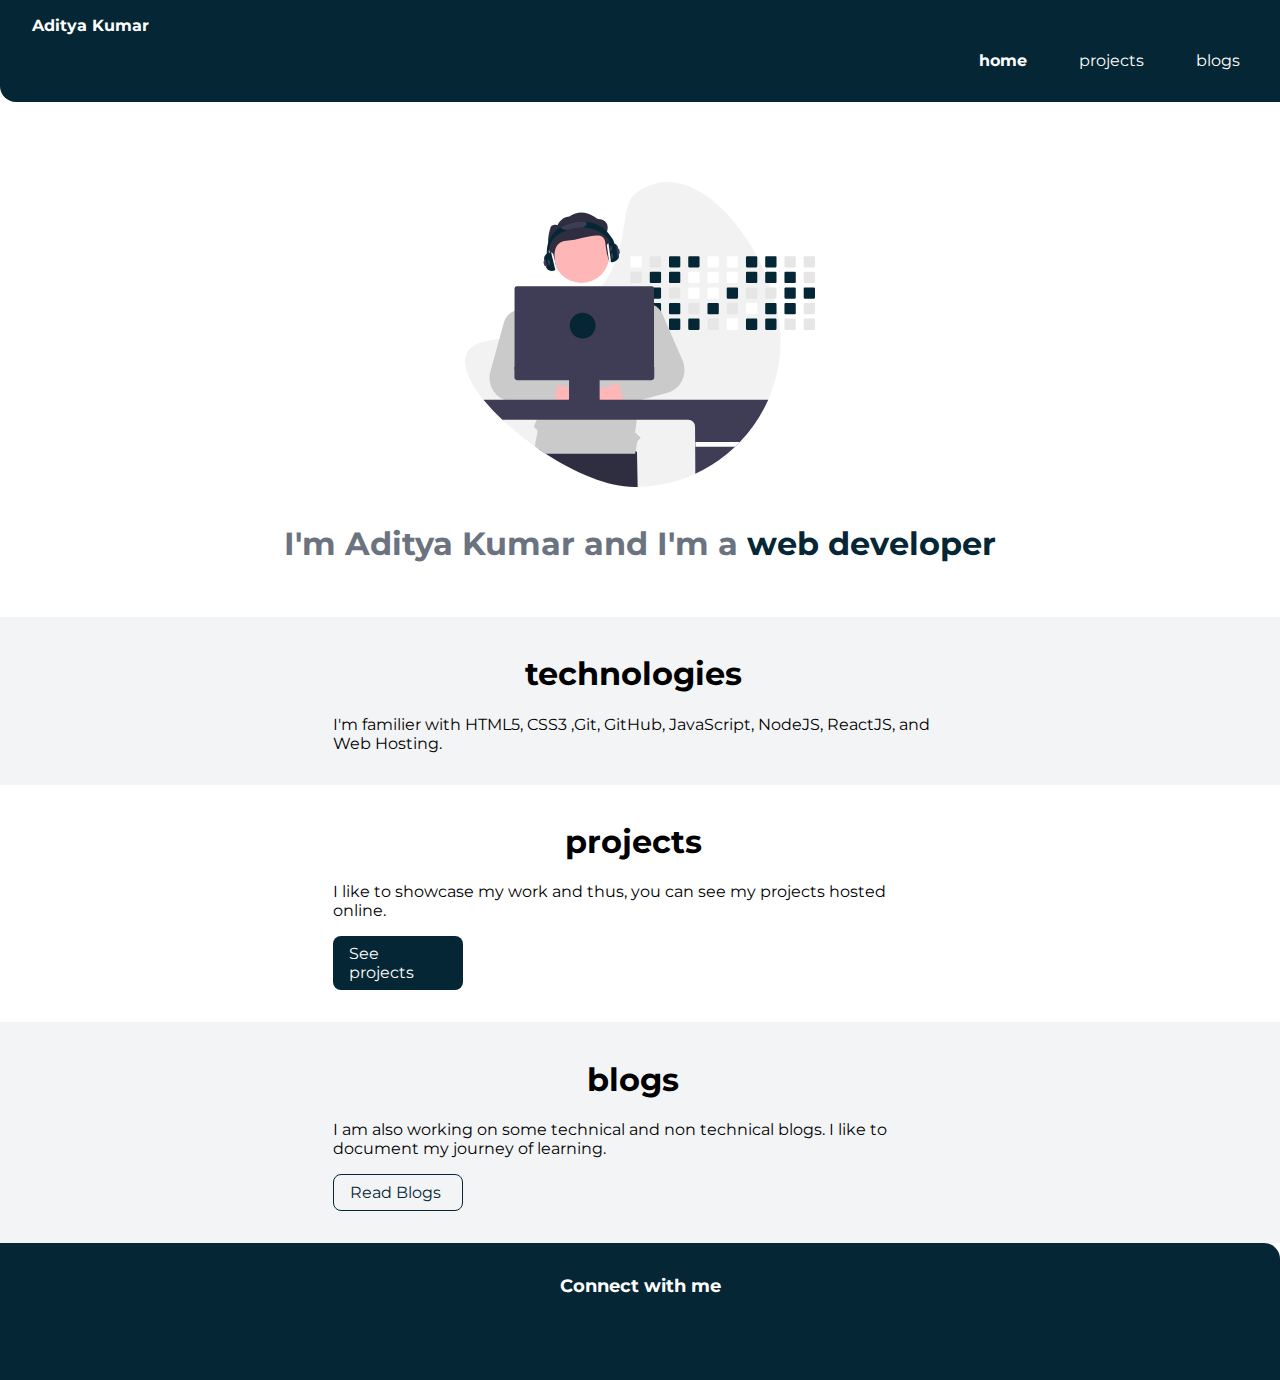
<file: index.html>
<!DOCTYPE html>
<html lang="en">

<head>
    <meta charset="UTF-8">
    <meta http-equiv="X-UA-Compatible" content="IE=edge">
    <meta name="viewport" content="width=device-width, initial-scale=1.0">
    <title>Home | Aditya Kumar</title>
    <link href="styles.css" rel="stylesheet" />
    <link rel="stylesheet" href="https://pro.fontawesome.com/releases/v5.10.0/css/all.css"
        integrity="sha384-AYmEC3Yw5cVb3ZcuHtOA93w35dYTsvhLPVnYs9eStHfGJvOvKxVfELGroGkvsg+p" crossorigin="anonymous" />
</head>

<body>
    <nav class="navigation">
        <div class="nav-brand">
            <a class="link link-active" href="/index.html">Aditya Kumar</a>
        </div>
        <ul class="list-non-bullet nav-pills">
            <li class="list-item-inline">
                <a class="link link-active" href="/">home</a>
            </li>
            <li class="list-item-inline">
                <a class="link" href="/projects.html">projects</a>
            </li>
            <li class="list-item-inline">
                <a class="link" href="/blogs.html">blogs</a>
            </li>
        </ul>
    </nav>

    <header class="hero">
        <img class="hero-img" src="/images/hero.svg" />
        <h1 class="hero-heading">I'm Aditya Kumar and I'm
            a <span class="heading-inverted"> web developer</span></h1>
    </header>

    <section class="section ow">
        <div class="container container-center">
            <h1>technologies</h1>
            <p>I'm familier with HTML5, CSS3 ,Git, GitHub, JavaScript, NodeJS, ReactJS, and Web Hosting.</p>
        </div>
    </section>

    <section class="section">
        <div class="container container-center">
            <h1>projects</h1>
            <p>I like to showcase my work and thus, you can see my projects hosted online.</p>
            <a class="link link-primary" href="/projects.html">See projects</a>
        </div>

    </section>

    <section class="section ow">
        <div class="container container-center">
            <h1>blogs</h1>
            <p>I am also working on some technical and non technical blogs. I like to document my journey of learning.
            </p>
            <a class="link link-secondary" href="/blogs.html">Read Blogs</a>
        </div>
    </section>

    <footer class="footer">
        <div class="footer-header">Connect with me</div>
        <ul class="social-links list-non-bullet">
            <li class="list-item-inline"><a class="link" href="https://github.com/AdityaKumar74" target="_blank"><i
                        class="fab fa-github"></i></a></li>
            <li class="list-item-inline"><a class="link" href="https://www.linkedin.com/in/aditya-kumar-189a031a2/"
                    target="_blank"><i class="fab fa-linkedin"></i></a></li>
            <li class="list-item-inline"><a class="link" href="https://twitter.com/AdityaKumar_5" target="_blank"><i
                        class="fab fa-twitter"></i></a></li>
        </ul>
    </footer>


</body>

</html>
</file>
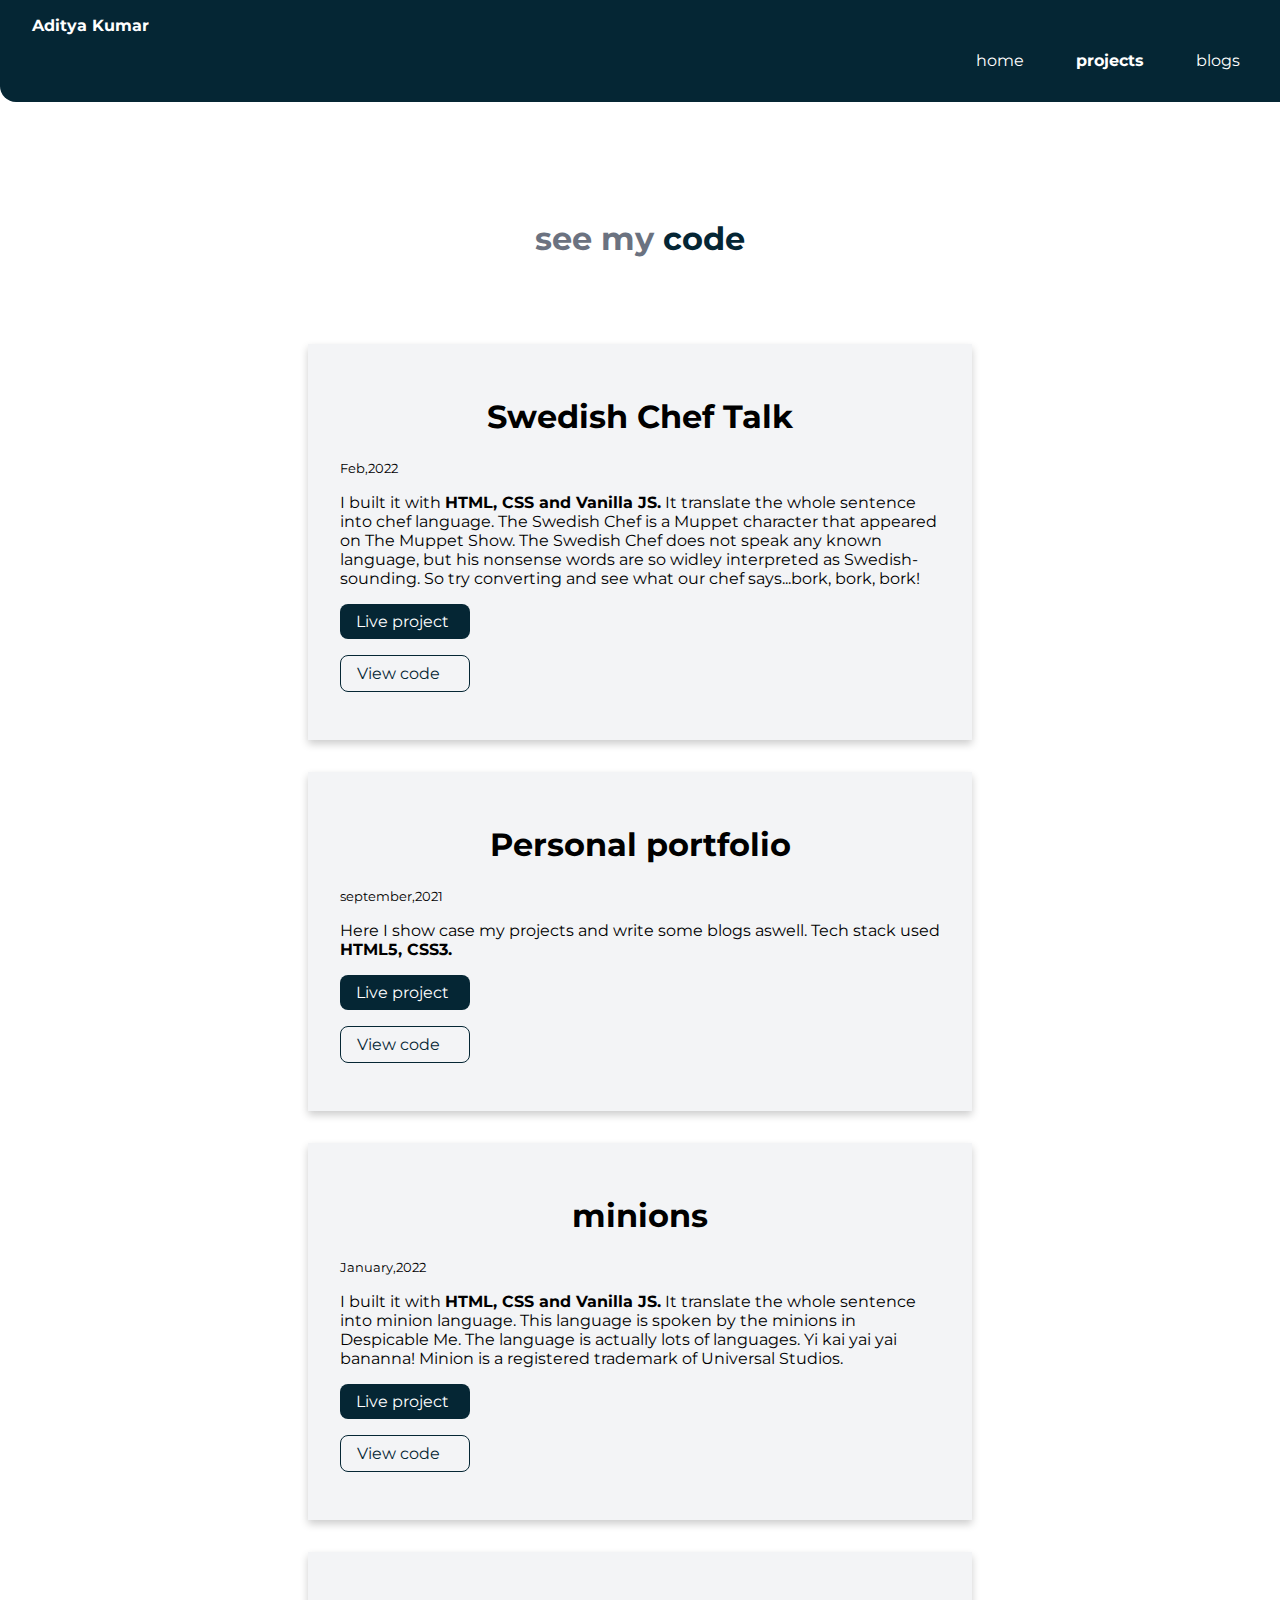
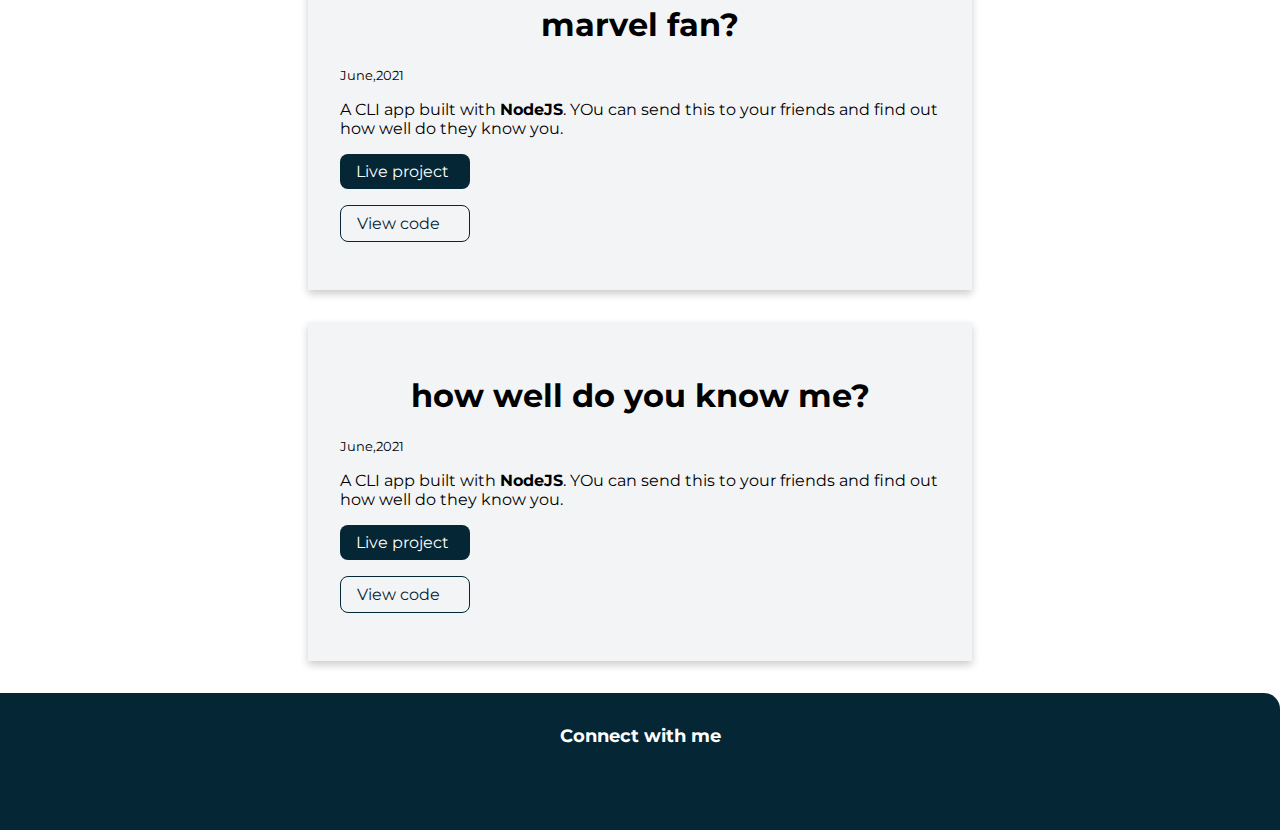
<file: projects.html>
<!DOCTYPE html>
<html lang="en">

<head>
    <meta charset="UTF-8">
    <meta http-equiv="X-UA-Compatible" content="IE=edge">
    <meta name="viewport" content="width=device-width, initial-scale=1.0">
    <title>Projects | Aditya Kumar</title>
    <link href="styles.css" rel="stylesheet" />
    <link rel="stylesheet" href="https://pro.fontawesome.com/releases/v5.10.0/css/all.css"
        integrity="sha384-AYmEC3Yw5cVb3ZcuHtOA93w35dYTsvhLPVnYs9eStHfGJvOvKxVfELGroGkvsg+p" crossorigin="anonymous" />
</head>

<body>
    <nav class="navigation">
        <div class="nav-brand">
            <a class="link link-active" href="/index.html">Aditya Kumar</a>
        </div>
        <ul class="list-non-bullet nav-pills">
            <li class="list-item-inline">
                <a class="link" href="/">home</a>
            </li>
            <li class="list-item-inline">
                <a class="link link-active" href="/projects.html">projects</a>
            </li>
            <li class="list-item-inline">
                <a class="link" href="/blogs.html">blogs</a>
            </li>
        </ul>
    </nav>

    <header class="hero">
        <h1 class="hero-heading">see my <span class="heading-inverted"> code</span></h1>
    </header>

    <ul class="list-non-bullet">


        <li>
            <section class="section">

                <div class="showcase-list container container-center card text">
                    <h1>Swedish Chef Talk</h1>
                    <small>Feb,2022</small>
                    <p>I built it with <strong>HTML, CSS and Vanilla JS.</strong> It translate the whole sentence into
                        chef language. The Swedish Chef is a Muppet character that appeared on The Muppet Show. The
                        Swedish Chef does not speak any known language, but his nonsense words are so widley interpreted
                        as Swedish-sounding. So try converting and see what our chef says...bork, bork, bork!
                    </p>

                    <a class="link link-primary" target="_blank" href="https://swedish-chef-translate.netlify.app/">Live
                        project</a>
                    <a class="link link-secondary" target="_blank"
                        href="https://github.com/AdityaKumar74/Swedish-chef-Speak.git">View code</a>

                </div>
            </section>

        </li>


        <li>
            <section class="section">

                <article class="showcase-list container container-center card text">
                    <h1>Personal portfolio</h1>
                    <small>september,2021</small>
                    <p>Here I show case my projects and write some blogs aswell. Tech stack used <strong>HTML5,
                            CSS3.</strong>
                    </p>

                    <a class="link link-primary" target="_blank" href="https://aditya-kumar-portfolio.netlify.app/">Live
                        project</a>
                    <a class="link link-secondary" target="_blank"
                        href="https://github.com/AdityaKumar74/Personal-Portfolio.git">View code</a>

                </article>
            </section>

        </li>

        <li>
            <section class="section">
                <article class="showcase-list container container-center card text">
                    <h1>minions</h1>
                    <small>January,2022</small>
                    <p>I built it with <strong>HTML, CSS and Vanilla JS.</strong> It translate the whole sentence into
                        minion language. This language is spoken by the minions in
                        Despicable Me. The language is actually lots of languages. Yi kai yai yai bananna! Minion is a
                        registered trademark of Universal Studios.
                    </p>

                    <a class="link link-primary" target="_blank"
                        href="https://minions-fun-translation.netlify.app/">Live project</a>
                    <a class="link link-secondary" target="_blank"
                        href="https://github.com/AdityaKumar74/talk-banana.git">View code</a>

                </article>
            </section>
        </li>



        <li>
            <section class="section">
                <div class="showcase-list container container-center card text">
                    <h1>marvel fan?</h1>
                    <small>June,2021</small>
                    <p>A CLI app built with <strong>NodeJS</strong>. YOu can send this to your friends and find out how
                        well
                        do they know you.</p>

                    <a class="link link-primary" href="/">Live project</a>
                    <a class="link link-secondary" href="/">View code</a>

                </div>
            </section>

        </li>

        <li>
            <section class="section">
                <div class="showcase-list container container-center card text">
                    <h1>how well do you know me?</h1>
                    <small>June,2021</small>
                    <p>A CLI app built with <strong>NodeJS</strong>. YOu can send this to your friends and find out how
                        well
                        do they know you.</p>

                    <a class="link link-primary" href="/">Live project</a>
                    <a class="link link-secondary" href="/">View code</a>

                </div>
            </section>

        </li>


    </ul>

    <footer class="footer">
        <div class="footer-header">Connect with me</div>
        <ul class="social-links list-non-bullet">
            <li class="list-item-inline"><a class="link" href="https://github.com/AdityaKumar74" target="_blank"><i
                        class="fab fa-github"></i></a></li>
            <li class="list-item-inline"><a class="link" href="https://www.linkedin.com/in/aditya-kumar-189a031a2/"
                    target="_blank"><i class="fab fa-linkedin"></i></a></li>
            <li class="list-item-inline"><a class="link" href="https://twitter.com/AdityaKumar_5" target="_blank"><i
                        class="fab fa-twitter"></i></a></li>
        </ul>
    </footer>

</body>

</html>
</file>
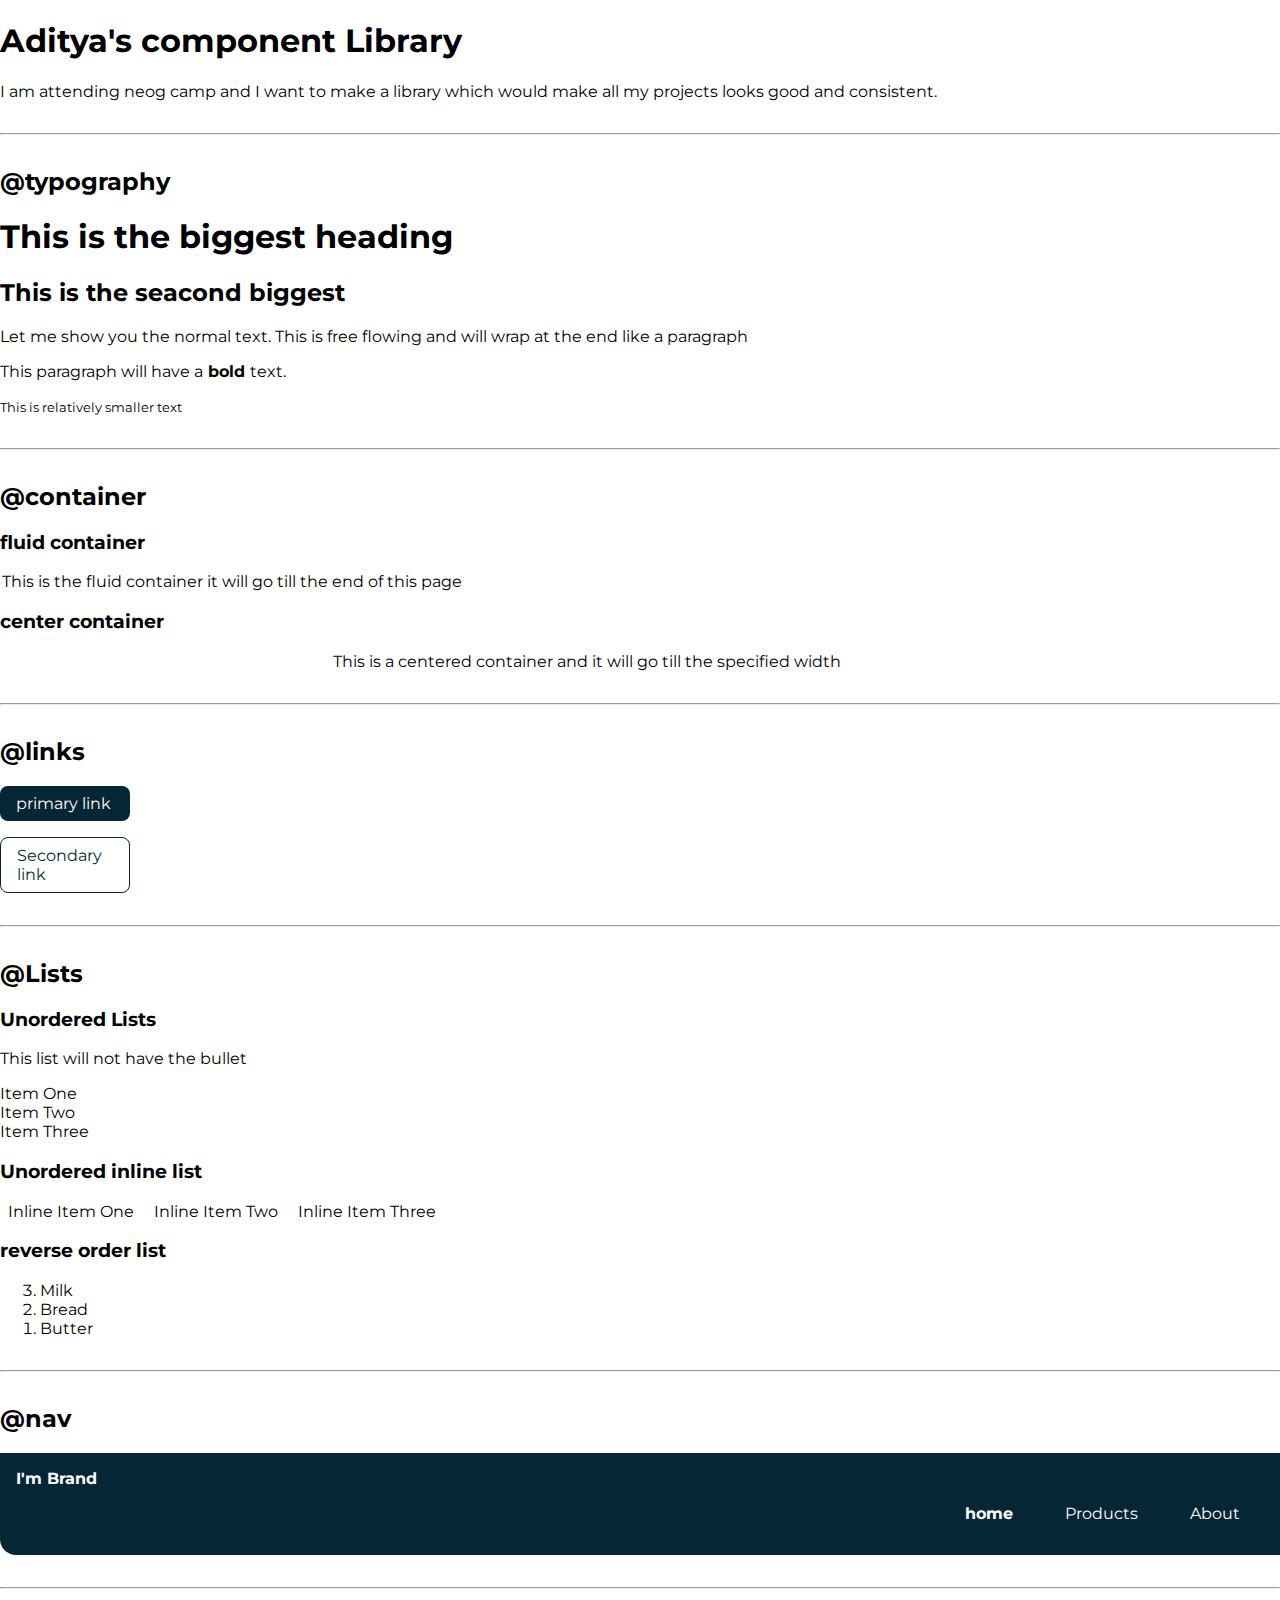
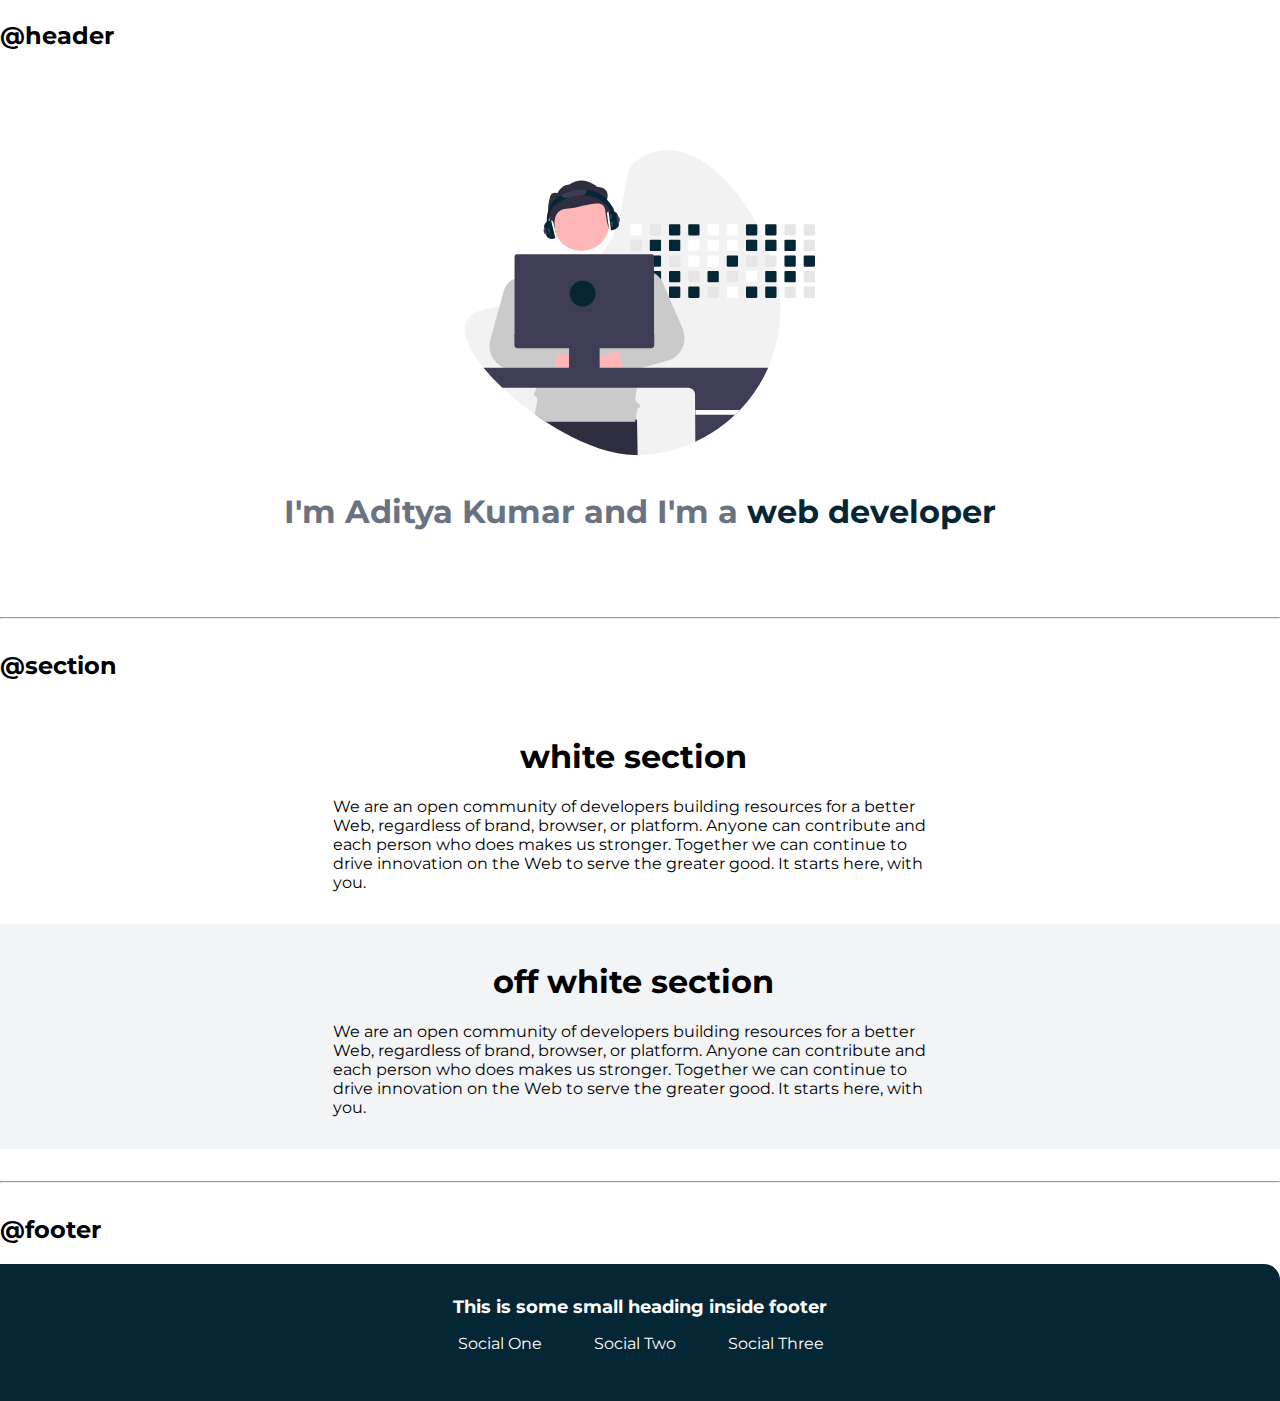
<file: lib/components.html>
<!DOCTYPE html>
<html lang="en">

<head>
    <meta charset="UTF-8">
    <meta http-equiv="X-UA-Compatible" content="IE=edge">
    <meta name="viewport" content="width=device-width, initial-scale=1.0">
    <title>Component Library</title>

    <link href="/styles.css" rel="stylesheet" />
</head>

<body>
    <h1>Aditya's component Library</h1>

    <p>I am attending neog camp and I want to make a library which would make all my
        projects looks good and consistent.</p>

    <hr>

    <h2>@typography</h2>

    <h1>This is the biggest heading</h1>
    <h2>This is the seacond biggest</h2>
    <p>Let me show you the normal text. This is free flowing and will wrap at the end like a paragraph</p>
    <p>This paragraph will have a<strong> bold </strong>text.</p>
    <small>This is relatively smaller text</small>

    <hr>

    <h2>@container</h2>

    <h3>fluid container</h3>
    <div class="container">This is the fluid container it will go till the end of this page</div>

    <h3>center container</h3>
    <div class="container container-center">This is a centered container and it will go till the specified width</div>

    <hr>

    <h2>@links</h2>

    <a class="link link-primary" href="/">primary link</a>
    <a class="link link-secondary" href="/">Secondary link</a>

    <hr>

    <h2>@Lists</h2>

    <h3>Unordered Lists</h3>
    <p>This list will not have the bullet</p>

    <ul class="list-non-bullet">
        <li> Item One</li>
        <li> Item Two</li>
        <li> Item Three</li>
    </ul>

    <h3>Unordered inline list</h3>


    <ul class="list-non-bullet">
        <li class="list-item-inline">Inline Item One</li>
        <li class="list-item-inline">Inline Item Two</li>
        <li class="list-item-inline">Inline Item Three</li>
    </ul>

    <h3> reverse order list</h3>

    <ol reversed>
        <li>Milk</li>
        <li>Bread</li>
        <li>Butter</li>
    </ol>

    <hr>

    <h2>@nav</h2>

    <nav class="navigation">
        <div class="nav-brand">I'm Brand</div>
        <ul class="list-non-bullet nav-pills">
            <li class="list-item-inline">
                <a class="link link-active" href="/">home</a>
            </li>
            <li class="list-item-inline">
                <a class="link" href="/">Products</a>
            </li>
            <li class="list-item-inline">
                <a class="link" href="/">About</a>
            </li>
        </ul>
    </nav>

    <hr>

    <h2>@header</h2>

    <header class="hero">
        <img class="hero-img" src="/images/hero.svg" />
        <h1 class="hero-heading">I'm Aditya Kumar and I'm
            a <span class="heading-inverted"> web developer</span></h1>
    </header>

    <hr>

    <h2>@section</h2>

    <section class="section">
        <div class="container container-center">
            <h1>white section</h1>
            <p>We are an open community of developers building resources for a better Web, regardless of brand, browser,
                or platform. Anyone can contribute and each person who does makes us stronger. Together we can continue
                to drive innovation on the Web to serve the greater good. It starts here, with you.</p>
        </div>

    </section>

    <section class="section ow">
        <div class="container container-center">
            <h1>off white section</h1>
            <p>We are an open community of developers building resources for a better Web, regardless of brand, browser,
                or platform. Anyone can contribute and each person who does makes us stronger. Together we can continue
                to drive innovation on the Web to serve the greater good. It starts here, with you.</p>
        </div>

    </section>

    <hr>

    <h2>@footer</h2>

    <footer class="footer">
        <div class="footer-header">This is some small heading inside footer</div>
        <ul class="social-links list-non-bullet">
            <li class="list-item-inline"><a class="link" href="/">Social One</a></li>
            <li class="list-item-inline"><a class="link" href="/">Social Two</a></li>
            <li class="list-item-inline"><a class="link" href="/">Social Three</a></li>
        </ul>
    </footer>

</body>

</html>
</file>
<file: styles.css>
@import url('https://fonts.googleapis.com/css2?family=Montserrat:wght@400;700&display=swap');

:root {
    --primary-color: #052634;
    --off-white: #F3F4F6;
    --dark-grey: #6B7280;
}

body {
    font-family: 'Montserrat', sans-serif;
    margin: 0px;
    display: -moz-inline-grid;
}

hr {
    margin: 2rem 0rem;
}

/** container **/

.container {
    padding-left: 2px;
    padding-right: 16px;

}

.container-center {
    max-width: 600px;
    margin: auto;
}

/** links **/
.link {
    box-sizing: border-box;
    text-decoration: none;
    padding: 0.5rem 1rem;
    /* margin-top: 1rem;
    margin-bottom: 1rem; */
}

.link-primary {
    background-color: var(--primary-color);
    border-radius: 0.5rem;
    color: white;
    display: block;
    max-width: 130px;
    margin: 1rem 1rem 1rem 0rem;
    
}

.link-secondary {
    color: var(--primary-color);
    border-radius: 0.5rem;
    border: 1px solid var(--primary-color);
    display: block;
    max-width: 130px;
    margin: 1rem 1rem 1rem 0rem;
}

.link:hover {
    box-shadow: rgba(0, 0, 0, 0.45) 0px 5px 15px;
}


/** look into EBM naming convention for CSS **/

/** lists **/

.list-non-bullet {
    list-style: none;
    padding-inline-start: 0px;
}

.list-item-inline {
    display: inline;
    padding: 0rem 0.5rem;
}

/** navigation **/

.navigation {
    background-color: var(--primary-color);
    color: white;
    padding: 1rem;
    border-bottom-left-radius: 1rem;
}

.navigation .nav-brand {
    font-weight: bold;
}

.navigation .nav-pills {
    text-align: right;
}

.navigation .link {
    color: white;
}

.navigation .link-active {
    font-weight: bold;
}

/** header **/

.hero {
    padding: 2rem;
    padding-top: 5rem;
}

.hero .hero-img {
    max-width: 350px;
    display: block;
    margin: auto;
}

.hero .hero-heading {
    text-align: center;
    padding-top: 1rem;
    color: var(--dark-grey);
}

.hero .hero-heading .heading-inverted {
    color: var(--primary-color);
}

/** section **/

.section {
    padding: 1rem;
}

.section h1 {
    text-align: center;
}

.ow {
    background-color: var(--off-white);
}

/** footer **/

.footer {
    background-color: var(--primary-color);
    padding: 2rem 1rem;
    text-align: center;
    color: white;
    border-top-right-radius: 1rem;
}

.footer .link {
    color: white;
}

.footer .footer-header {
    font-weight: bold;
    font-size: large;
}

.footer ul {
    padding-inline-start: 1px;
}

.showcase-list {
    padding: 2rem;
}

.card {
    box-shadow: 0 4px 8px 0 rgba(0, 0, 0, 0.2);
    background-color: var(--off-white);

}

.temp {
    text-align: center;
    color: var(--primary-color);
}
</file>
